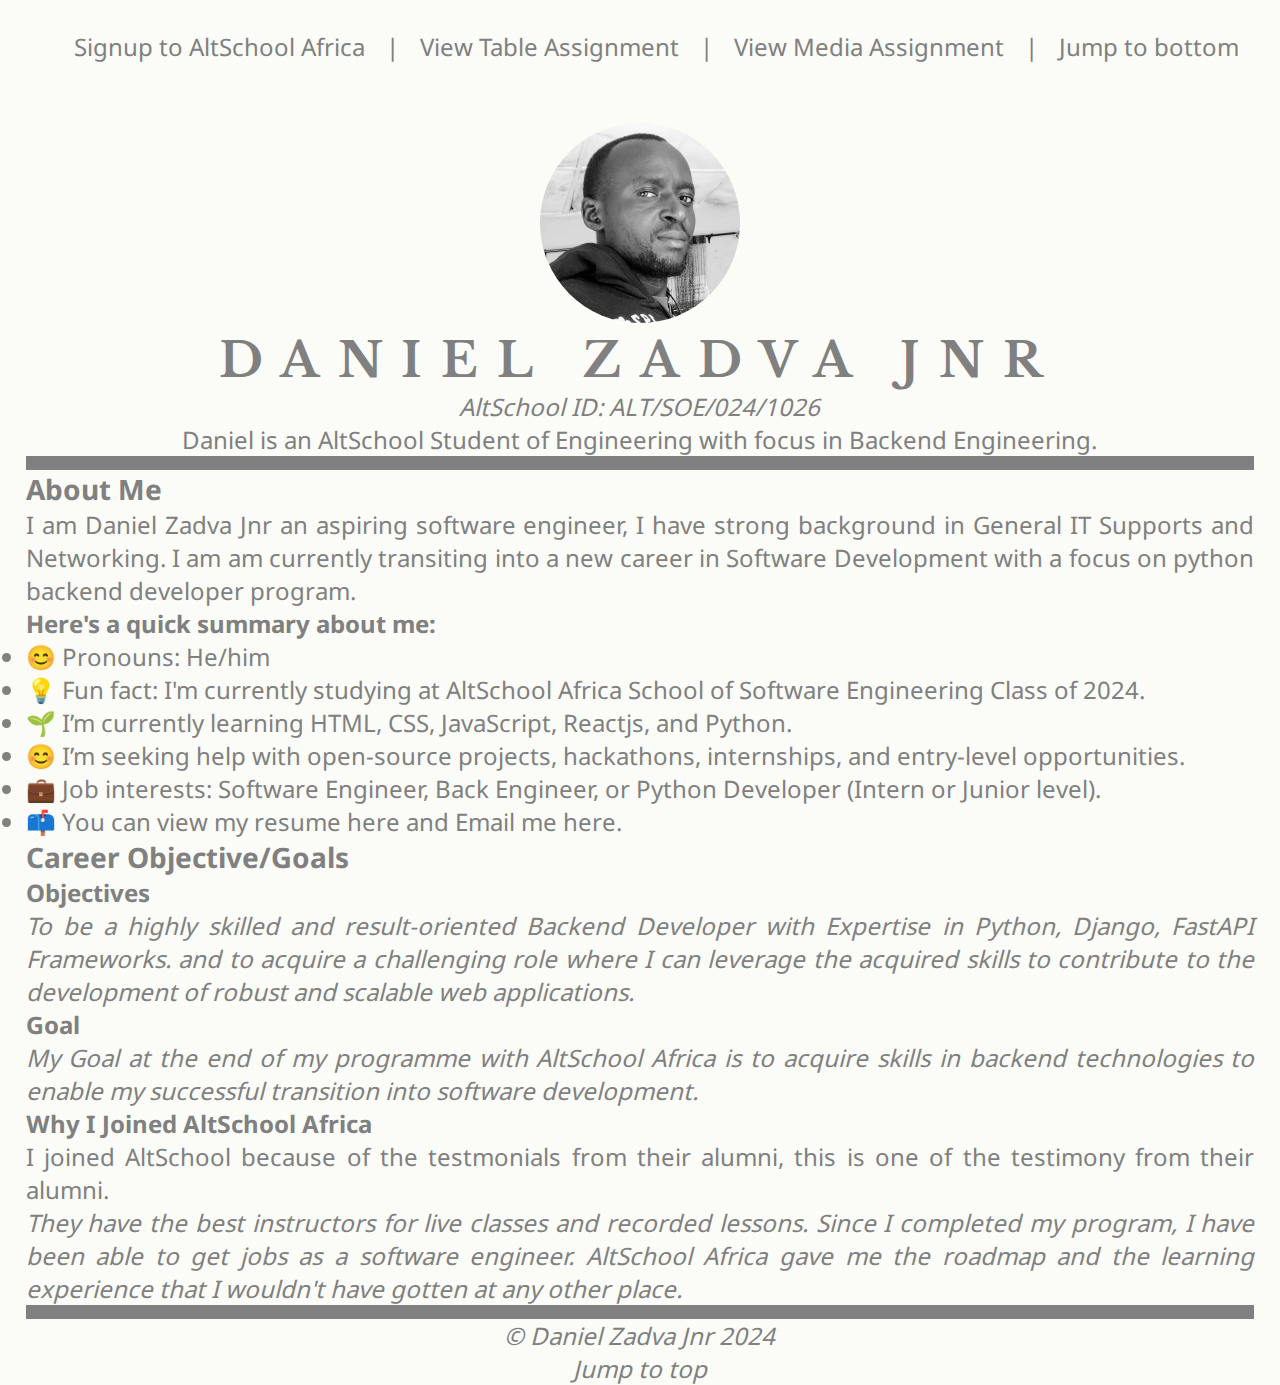
<file: index.html>
<!DOCTYPE html>
<html lang="en">
  <head>
    <meta charset="UTF-8" />
    <meta name="viewport" content="width=device-width, initial-scale=1.0" />
    <link rel="preconnect" href="https://fonts.googleapis.com" />
    <link rel="preconnect" href="https://fonts.gstatic.com" crossorigin />
    <link
      href="https://fonts.googleapis.com/css2?family=Libre+Baskerville:ital,wght@0,400;0,700;1,400&family=Noto+Sans+Georgian:wght@100..900&display=swap"
      rel="stylesheet"
    />
    <link rel="stylesheet" href="./styles/styles.css" />
    <title>Student Bio-Page</title>
  </head>
  <body>
    <header>
      <nav style="text-align: right">
        <a href="./form/form.html">Signup to AltSchool Africa</a> |
        <a href="table.html">View Table Assignment</a> |
        <a href="./media/media.html">View Media Assignment</a> |
        <a href="#bottom">Jump to bottom</a>
      </nav>
      <section id="#top" style="text-align: center">
        <img
          id="profile"
          src="./images/profile.jpg"
          alt="profile picture"
          width="200"
          height="200"
        />
        <h1 id="username">Daniel Zadva Jnr</h1>
        <em>AltSchool ID: ALT/SOE/024/1026</em>
        <p>
          Daniel is an AltSchool Student of Engineering with focus in Backend
          Engineering.
        </p>
      </section>
      <hr class="full-sep"/>
    </header>
    <main>
      <section id="#about">
        <h3>About Me</h3>
        <p>
          I am Daniel Zadva Jnr an aspiring software engineer, I have strong
          background in General IT Supports and Networking. I am am currently
          transiting into a new career in Software Development with a focus on
          python backend developer program.
        </p>
        <p></p>
        <h4>Here's a quick summary about me:</h4>
        <ul>
          <li>😊 Pronouns: He/him</li>
          <li>
            💡 Fun fact: I'm currently studying at AltSchool Africa School of
            Software Engineering Class of 2024.
          </li>
          <li>
            🌱 I’m currently learning HTML, CSS, JavaScript, Reactjs, and
            Python.
          </li>
          <li>
            😊 I’m seeking help with open-source projects, hackathons,
            internships, and entry-level opportunities.
          </li>
          <li>
            💼 Job interests: Software Engineer, Back Engineer, or Python
            Developer (Intern or Junior level).
          </li>
          <li>
            📫 You can view my
            <a href="https://zadvajr.github.io/web-based-resume/"
              >resume here</a
            >
            and Email me <a href="mailto:danielzadva@gmail.com">here.</a>
          </li>
        </ul>
      </section>
      <section id="#goal">
        <h3>Career Objective/Goals</h3>
        <h4>Objectives</h4>
        <blockquote>
          <em
            >To be a highly skilled and result-oriented Backend Developer with
            Expertise in Python, Django, FastAPI Frameworks. and to acquire a
            challenging role where I can leverage the acquired skills to
            contribute to the development of robust and scalable web
            applications.</em
          >
        </blockquote>
        <h4>Goal</h4>
        <blockquote>
          <em
            >My Goal at the end of my programme with AltSchool Africa is to
            acquire skills in backend technologies to enable my successful
            transition into software development.</em
          >
        </blockquote>
        <h4>Why I Joined AltSchool Africa</h4>
        <p>
          I joined AltSchool because of the testmonials from their alumni, this
          is one of the testimony from their alumni.
        </p>
        <blockquote>
          <em
            >They have the best instructors for live classes and recorded
            lessons. Since I completed my program, I have been able to get jobs
            as a software engineer. AltSchool Africa gave me the roadmap and the
            learning experience that I wouldn't have gotten at any other
            place.</em
          >
        </blockquote>
      </section>
    </main> <hr class="full-sep">
    <footer style="text-align: center" id="bottom">
      <address>
        <p>&copy Daniel Zadva Jnr 2024</p>
        <a href="#top">Jump to top</a>
      </address>
    </footer>
  </body>
</html>
</file>
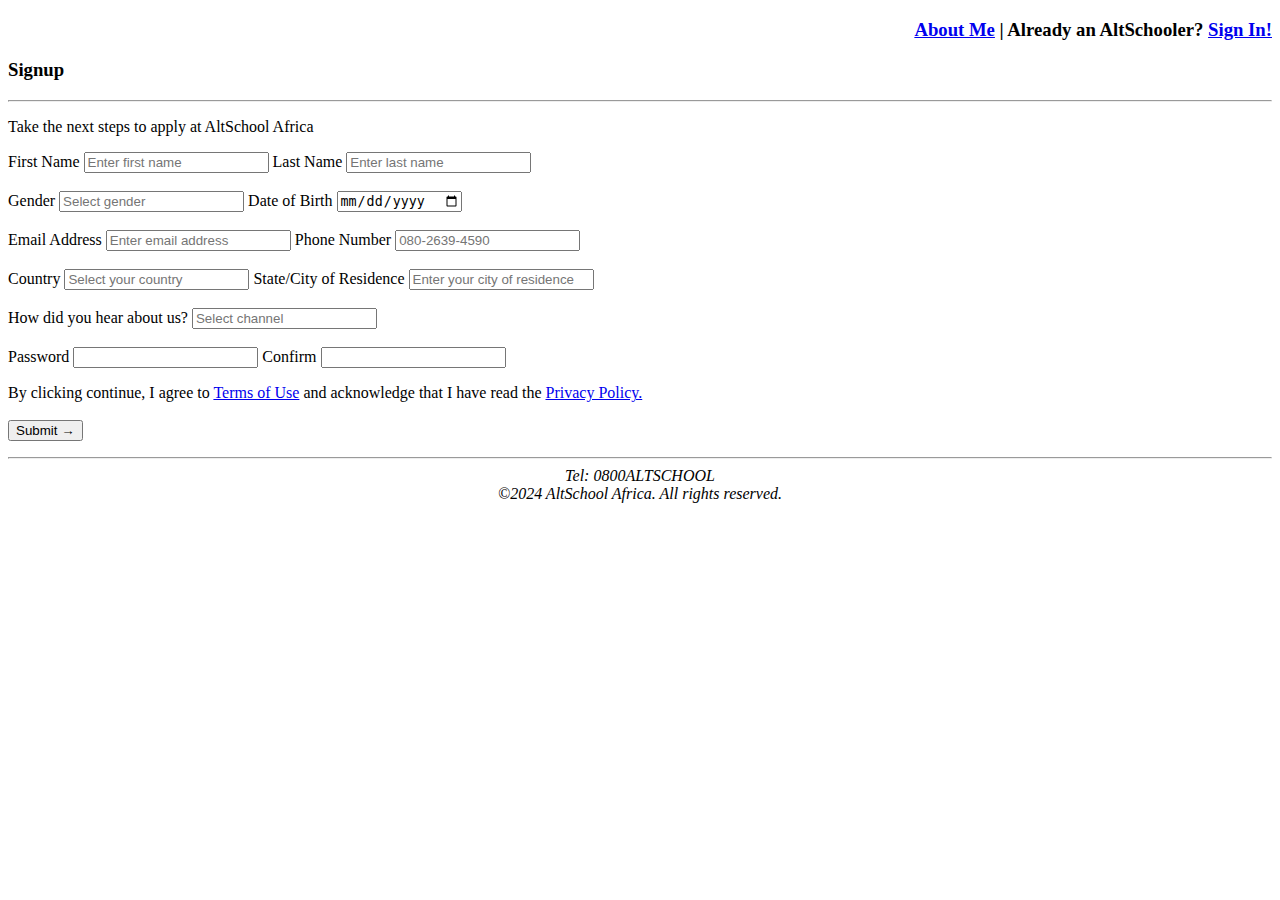
<file: form.html>
<!DOCTYPE html>
<html lang="en">
  <head>
    <meta charset="UTF-8" />
    <meta name="viewport" content="width=device-width, initial-scale=1.0" />
    <title>AltSchool Application Form</title>
  </head>
  <body>
    <header>
      <h3 style="text-align: right">
        <a href="index.html">About Me</a> | Already an AltSchooler?
        <a href="https://portal.altschoolafrica.com/auth/login">Sign In!</a>
      </h3>
    </header>
    <main>
      <form action="">
        <h3>Signup</h3>
        <hr />
        <p>Take the next steps to apply at AltSchool Africa</p>
        <label for="first-name">First Name</label>
        <input
          type="text"
          name="first-name"
          id="first-name"
          placeholder="Enter first name"
          required
        />
        <label for="last-name">Last Name</label>
        <input
          type="text"
          name="last-name"
          id="Last-name"
          placeholder="Enter last name"
          required
        />
        <br />
        <br />
        <label for="gender">Gender</label>
        <input
          list="genders"
          name="genders"
          placeholder="Select gender"
          required
        />
        <datalist id="genders">
          <option value="Male"></option>
          <option value="Female"></option>
        </datalist>
        <label for="dob">Date of Birth</label>
        <input id="dob" type="date" required />

        <br />
        <br />
        <label for="email">Email Address</label>
        <input
          type="email"
          id="email"
          placeholder="Enter email address"
          required
        />

        <label for="phone">Phone Number</label>
        <input type="tel" id="phone" required placeholder="080-2639-4590" />
        <br />
        <br />
        <label for="country">Country</label>
        <input
          list="country"
          name="country"
          required
          placeholder="Select your country"
        />
        <datalist id="country">
          <option value="Afghanistan"></option>
          <option value="Albania"></option>
          <option value="Algeria"></option>
          <option value="Andorra"></option>
          <option value="Angola"></option>
          <option value="Antigua"></option>
          <option value="Argentina"></option>
          <option value="Armenia"></option>
          <option value="Australia"></option>
          <option value="Austria"></option>
          <option value="Azerbainan"></option>
          <option value="Bahamas"></option>
          <option value="Bahrain"></option>
          <option value="Bangladesh"></option>
          <option value="Barbados"></option>
          <option value="Belgiun"></option>
          <option value="Belize"></option>
          <option value="Benin"></option>
          <option value="Bhutan"></option>
          <option value="Bolivia"></option>
          <option value="Bosnia Herzegovina"></option>
          <option value="Botswana"></option>

          <option value="Nigeria"></option>
        </datalist>

        <label for="residencee">State/City of Residence</label>
        <input
          type="text"
          name="residence"
          placeholder="Enter your city of residence"
        />
        <br />
        <br />
        <label for="channel">How did you hear about us?</label>
        <input
          list="channel"
          name="channel"
          required
          placeholder="Select channel"
        />
        <datalist id="channel">
          <option value="Twitter"></option>
          <option value="Facebook"></option>
          <option value="LinkedIn"></option>
          <option value="Youtube"></option>
          <option value="Friend"></option>
          <option value="WhatsApp"></option>
          <option value="Instagram"></option>
          <option value="Bill Board"></option>
          <option value="Sales Officer"></option>
        </datalist>
        <br />
        <br />
        <label for="password">Password</label>
        <input type="password" id="password" />
        <label for="confirm-password">Confirm</label>
        <input type="password" id="confirm-password" />
        <p>
          By clicking continue, I agree to
          <a href="https://www.altschoolafrica.com/terms-and-conditions"
            >Terms of Use</a
          >
          and acknowledge that I have read the
          <a href="https://www.altschoolafrica.com/privacy-policy"
            >Privacy Policy.</a
          >
          <br />
          <br />
          <input type="submit" value="Submit &rarr;" />
        </p>
      </form>
    </main>
    <hr />
    <footer style="text-align: center">
      <em>Tel: 0800ALTSCHOOL</em><br />
      <em>©2024 AltSchool Africa. All rights reserved.</em>
    </footer>
  </body>
</html>
</file>
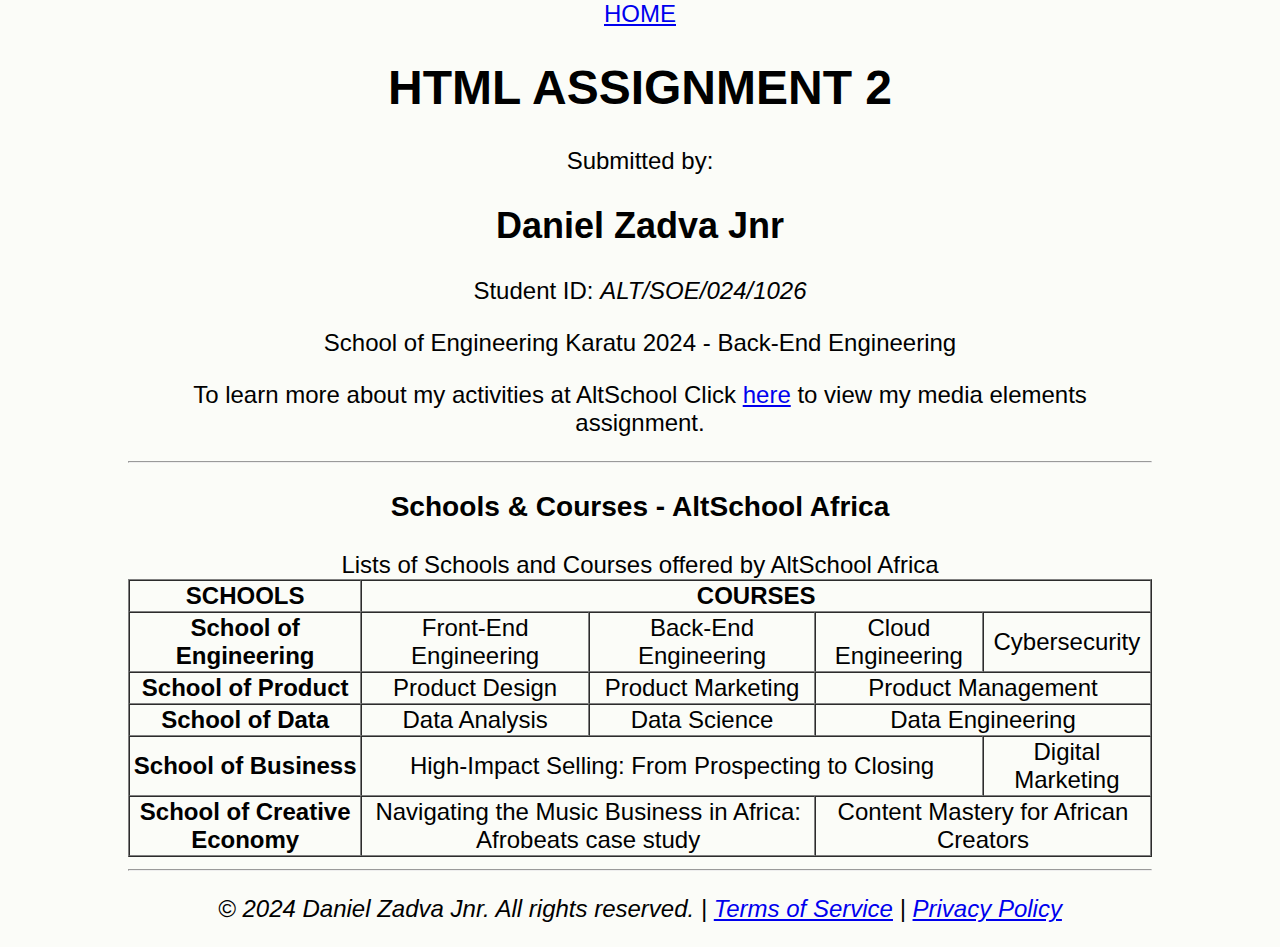
<file: table.html>
<!DOCTYPE html>
<html lang="en">
  <head>
    <meta charset="UTF-8" />
    <meta name="viewport" content="width=device-width, initial-scale=1.0" />
    <title>Schools & Courses | AltSchool Africa</title>
    <style>
      body {
        width: 80%;
        margin: 0 auto;
        text-align: center;
        background-color: #fbfcf8;
        font-size: 1.5em;
        font-family: "Noto Sans Georgian", sans-serif;
      }
    </style>
  </head>
  <body>
    <header>
      <a href="index.html">HOME</a>
      <h1>HTML ASSIGNMENT 2</h1>
      <p>Submitted by:</p>
      <h2>Daniel Zadva Jnr</h2>
      <p>Student ID: <em>ALT/SOE/024/1026</em></p>
      <p>School of Engineering Karatu 2024 - Back-End Engineering</p>
      <nav>
        <p>
          To learn more about my activities at AltSchool Click
          <a href="./media/media.html">here</a> to view my media elements
          assignment.
        </p>
      </nav>
    </header>
    <hr />
    <main>
      <h3>Schools & Courses - AltSchool Africa</h3>
      <table border="1" cellspacing="0">
        <caption>
          Lists of Schools and Courses offered by AltSchool Africa
        </caption>
        <thead>
          <tr>
            <th>SCHOOLS</th>
            <th colspan="4">COURSES</th>
          </tr>
        </thead>
        <tbody>
          <tr>
            <th>School of Engineering</th>
            <td>Front-End Engineering</td>
            <td>Back-End Engineering</td>
            <td>Cloud Engineering</td>
            <td>Cybersecurity</td>
          </tr>
          <tr>
            <th>School of Product</th>
            <td>Product Design</td>
            <td>Product Marketing</td>
            <td colspan="2">Product Management</td>
          </tr>
          <tr>
            <th>School of Data</th>
            <td>Data Analysis</td>
            <td>Data Science</td>
            <td colspan="2">Data Engineering</td>
          </tr>
          <tr>
            <th>School of Business</th>
            <td colspan="3">
              High-Impact Selling: From Prospecting to Closing
            </td>
            <td>Digital Marketing</td>
          </tr>
          <tr>
            <th>School of Creative Economy</th>
            <td colspan="2">
              Navigating the Music Business in Africa: Afrobeats case study
            </td>
            <td colspan="2">Content Mastery for African Creators</td>
          </tr>
        </tbody>
      </table>
    </main>
    <hr />
    <footer>
      <address>
        <p>
          &copy; 2024 Daniel Zadva Jnr. All rights reserved. |
          <a href="#">Terms of Service</a> |
          <a href="#">Privacy Policy</a>
        </p>
      </address>
    </footer>
  </body>
</html>
</file>
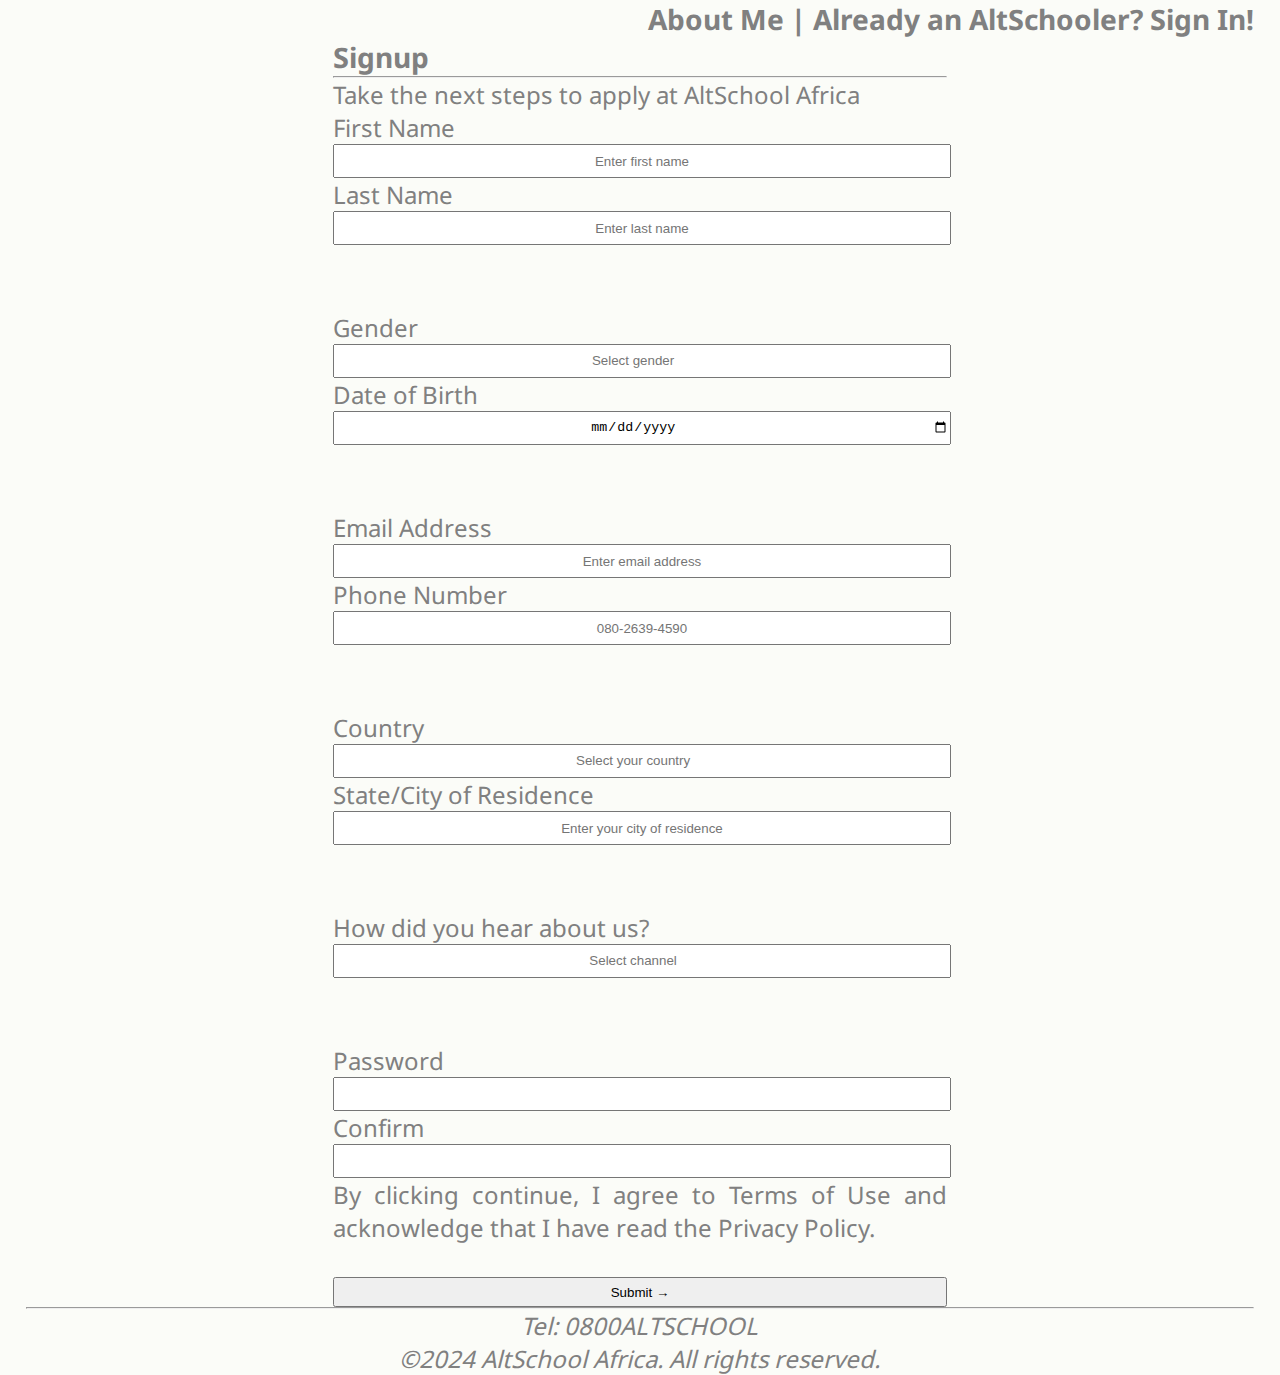
<file: form/form.html>
<!DOCTYPE html>
<html lang="en">
  <head>
    <meta charset="UTF-8" />
    <meta name="viewport" content="width=device-width, initial-scale=1.0" />
    <link
      href="https://fonts.googleapis.com/css2?family=Libre+Baskerville:ital,wght@0,400;0,700;1,400&family=Noto+Sans+Georgian:wght@100..900&display=swap"
      rel="stylesheet"
    />
    <link rel="stylesheet" href="/styles/styles.css" />
    <title>AltSchool Application Form</title>
  </head>
  <body>
    <header>
      <h3 style="text-align: right">
        <a href="../index.html">About Me</a> | Already an AltSchooler?
        <a href="https://portal.altschoolafrica.com/auth/login">Sign In!</a>
      </h3>
    </header>
    <main>
      <form action="">
        <h3>Signup</h3>
        <hr />
        <p>Take the next steps to apply at AltSchool Africa</p>
        <label for="first-name">First Name</label>
        <input
          type="text"
          name="first-name"
          id="first-name"
          placeholder="Enter first name"
          required
        />
        <label for="last-name">Last Name</label>
        <input
          type="text"
          name="last-name"
          id="Last-name"
          placeholder="Enter last name"
          required
        />
        <br />
        <br />
        <label for="gender">Gender</label>
        <input
          list="genders"
          name="genders"
          placeholder="Select gender"
          required
        />
        <datalist id="genders">
          <option value="Male"></option>
          <option value="Female"></option>
        </datalist>
        <label for="dob">Date of Birth</label>
        <input id="dob" type="date" required />

        <br />
        <br />
        <label for="email">Email Address</label>
        <input
          type="email"
          id="email"
          placeholder="Enter email address"
          required
        />

        <label for="phone">Phone Number</label>
        <input type="tel" id="phone" required placeholder="080-2639-4590" />
        <br />
        <br />
        <label for="country">Country</label>
        <input
          list="country"
          name="country"
          required
          placeholder="Select your country"
        />
        <datalist id="country">
          <option value="Afghanistan"></option>
          <option value="Albania"></option>
          <option value="Algeria"></option>
          <option value="Andorra"></option>
          <option value="Angola"></option>
          <option value="Antigua"></option>
          <option value="Argentina"></option>
          <option value="Armenia"></option>
          <option value="Australia"></option>
          <option value="Austria"></option>
          <option value="Azerbainan"></option>
          <option value="Bahamas"></option>
          <option value="Bahrain"></option>
          <option value="Bangladesh"></option>
          <option value="Barbados"></option>
          <option value="Belgiun"></option>
          <option value="Belize"></option>
          <option value="Benin"></option>
          <option value="Bhutan"></option>
          <option value="Bolivia"></option>
          <option value="Bosnia Herzegovina"></option>
          <option value="Botswana"></option>

          <option value="Nigeria"></option>
        </datalist>

        <label for="residencee">State/City of Residence</label>
        <input
          type="text"
          name="residence"
          placeholder="Enter your city of residence"
        />
        <br />
        <br />
        <label for="channel">How did you hear about us?</label>
        <input
          list="channel"
          name="channel"
          required
          placeholder="Select channel"
        />
        <datalist id="channel">
          <option value="Twitter"></option>
          <option value="Facebook"></option>
          <option value="LinkedIn"></option>
          <option value="Youtube"></option>
          <option value="Friend"></option>
          <option value="WhatsApp"></option>
          <option value="Instagram"></option>
          <option value="Bill Board"></option>
          <option value="Sales Officer"></option>
        </datalist>
        <br />
        <br />
        <label for="password">Password</label>
        <input type="password" id="password" />
        <label for="confirm-password">Confirm</label>
        <input type="password" id="confirm-password" />
        <p>
          By clicking continue, I agree to
          <a href="https://www.altschoolafrica.com/terms-and-conditions"
            >Terms of Use</a
          >
          and acknowledge that I have read the
          <a href="https://www.altschoolafrica.com/privacy-policy"
            >Privacy Policy.</a
          >
          <br />
          <br />
          <input type="submit" value="Submit &rarr;" />
        </p>
      </form>
    </main>
    <hr />
    <footer style="text-align: center">
      <em>Tel: 0800ALTSCHOOL</em><br />
      <em>©2024 AltSchool Africa. All rights reserved.</em>
    </footer>
  </body>
</html>
</file>
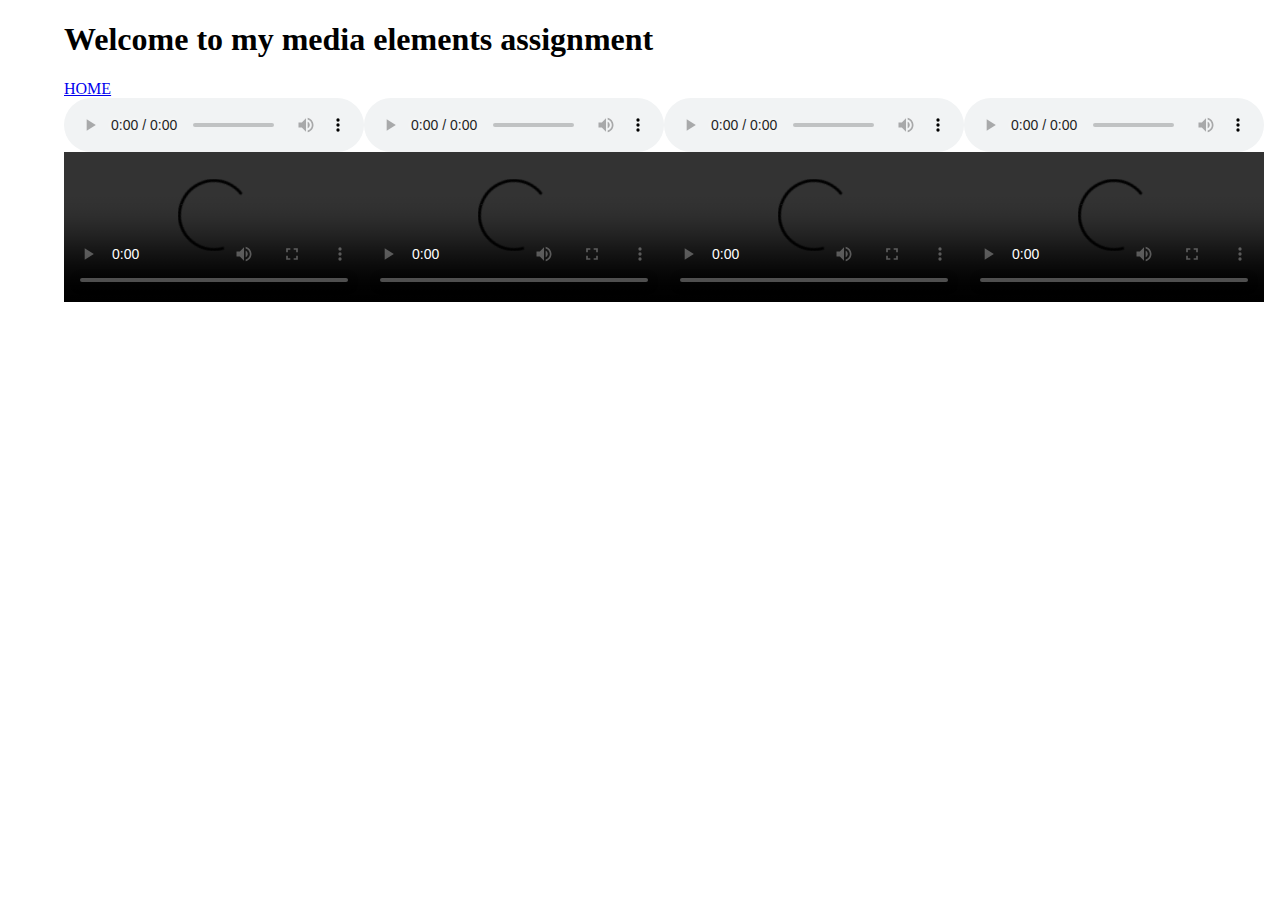
<file: media/media.html>
<!DOCTYPE html>
<html lang="en">
<head>
    <meta charset="UTF-8">
    <meta name="viewport" content="width=device-width, initial-scale=1.0">
    <link rel="stylesheet" href="../styles/media-styles.css">
    <title>Media Elements - About Message</title>
    <style>
        * {
            /* padding: 10px; */
            /* margin:  10px; */
        }
        body {
            width: 90%;
            height: auto;
            margin: 0px auto;
        }
    </style>
</head>
<body>
    <h1>Welcome to my media elements assignment</h1>
    <a href="../index.html">HOME</a>
    <div class="container">
        <audio controls>
            <source src="" type="">
            Your browser does not support this file format.
        </audio>
        <audio controls>
            <source src="" type="">
            Your browser does not support this file format.
        </audio>
        <audio controls>
            <source src="" type="">
            Your browser does not support this file format.
        </audio>
        <audio controls>
            <source src="" type="">
            Your browser does not support this file format.
        </audio>
    
        <video controls>
            <source>
        </video>
        <video controls>
            <source>
        </video>
        <video controls>
            <source>
        </video>
        <video controls>
            <source>
        </video>
        
        <picture>
            <source srcset="/images/health.webp">
            <source srcset="/images/ind.webp">
        </picture>
        <picture>
            <source srcset="/images/lab.webp">
            <source srcset="/images/robot.webp">
        </picture>
    </div>
</body>
</html>
</file>
<file: styles/styles.css>
* {
  padding: 0px;
  margin: 0px;
  border: border-box;
}

body {
  width: 96%;
  height: 100vh;
  background-color: #fbfcf8;
  font-size: 1.5em;
  color: #808080;
  font-family: "Noto Sans Georgian", sans-serif;
  text-align: justify;
  margin: 0 auto;
}

/* header nav {
    background-color: #808080;
} */

header nav {
  padding-top: 30px;
  padding-bottom: 10px;
}
#profile {
  border-radius: 50%;
  width: 200px;
  height: 200px;
  margin-top: 50px;
}

#username {
  font-size: 2em;
  font-family: "Libre Baskerville", serif;
  text-transform: uppercase;
  letter-spacing: 0.5cm;
}

a {
  text-decoration: none;
  color: #808080;
}

a:hover {
  background-color: #808080;
  color: #000000;
  border-radius: 5px;
}

nav a {
  text-decoration: none;
  color: #808080;
  max-width: fit-content;
  min-height: fit-content;
  padding: 5px;
  margin: 15px 10px;
  border-radius: 10px;
}
nav a:hover {
  background-color: #808080;
  color: #000000;
}

.full-sep {
  max-width: 100%;
  height: 10px;
  border: 2px solid #808080;
  background-color: #808080;
  /* border-radius: 5px; */
}

.sec-sep {
  width: 25%;
  height: 5px;
  border: 2px solid #808080;
  background-color: #808080;
  border-radius: 5px;
}

#about h3 {
  font-size: 1em;
  font-family: "Libre Baskerville", serif;
  letter-spacing: 0.5cm;
  margin-top: 20px;
}

#goal h3 {
    margin-top: 15px;
}

form {
    width: 50%;
    margin: 0 auto;
}

form input {
    display: block;
    width: 100%;
    height: 30px;
    text-align: center; 
}

form label {
    text-align: justify;
}
</file>
<file: styles/media-styles.css>
body {
}

.container {
    display: grid;
    grid-template-columns: repeat(4, 1fr);
}
</file>
